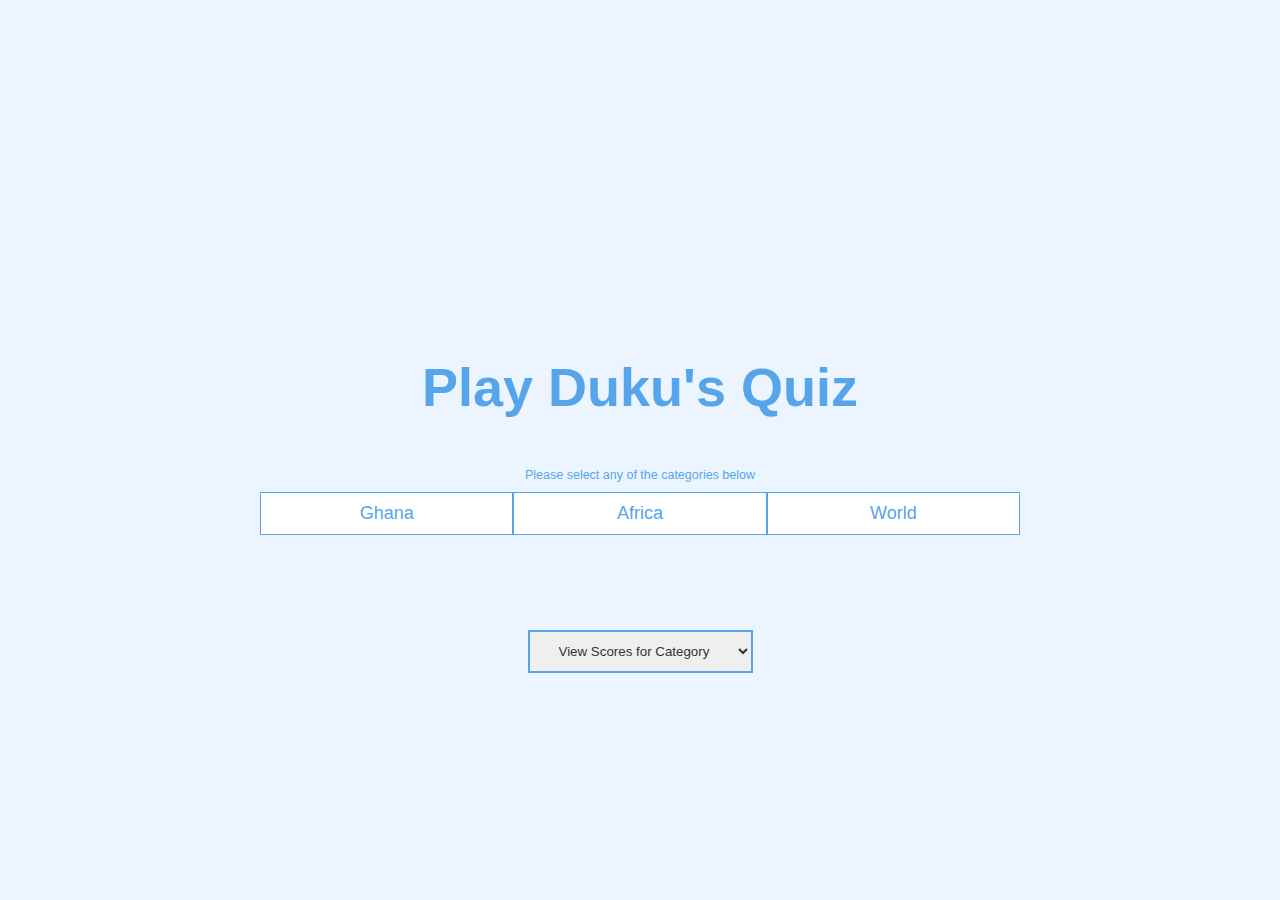
<file: index.html>
<!DOCTYPE html>
<html lang="en">

<head>
    <meta charset="UTF-8">
    <meta http-equiv="X-UA-Compatible" content="IE=edge">
    <meta name="viewport" content="width=device-width, initial-scale=1.0">
    <title>Duku Quiz</title>
    <link rel="stylesheet" href="app.css">
</head>

<body>
    <div class="container">
        <div id="home" class="flex-center flex-column">
            <h1>Play Duku's Quiz</h1>
            <h4>Please select any of the categories below </h4>
            <div class="categoryBtns">
                <a class="btn opt-btn" href="game.html">Ghana</a>
                <a class="btn opt-btn" href="game.html">Africa</a>
                <a class="btn opt-btn" href="game.html">World</a>
            </div>
        </div>
        
    </div>
    <div class="bottom">
        <select name="score-category" id="scoreCategory">
            <option value="">View Scores for Category</option>
            <option value="Ghana">Ghana</option>
            <option value="Africa">Africa</option>
            <option value="World">World</option>
        </select>
        <div id="leaderScore">

        </div>
    </div>
    <script>
        const leaderScore = document.querySelector('#leaderScore');
        const scoreCategory = document.querySelector('#scoreCategory');
        const categoryBtn = [...document.querySelectorAll('.opt-btn')];

        categoryBtn.forEach(btn => {
            btn.onclick = (e) => {
                window.localStorage.setItem('category', e.target.textContent);
            }
        })

        scoreCategory.onchange = ()=>{
            let scoreValue = window.localStorage.getItem(scoreCategory.value);
            if(scoreValue){
                leaderScore.textContent = `Highest score in this category is ${scoreValue}`;
            }else{
                leaderScore.textContent = 'There is no record yet'
            }
        }
    </script>
</body>

</html>
</file>
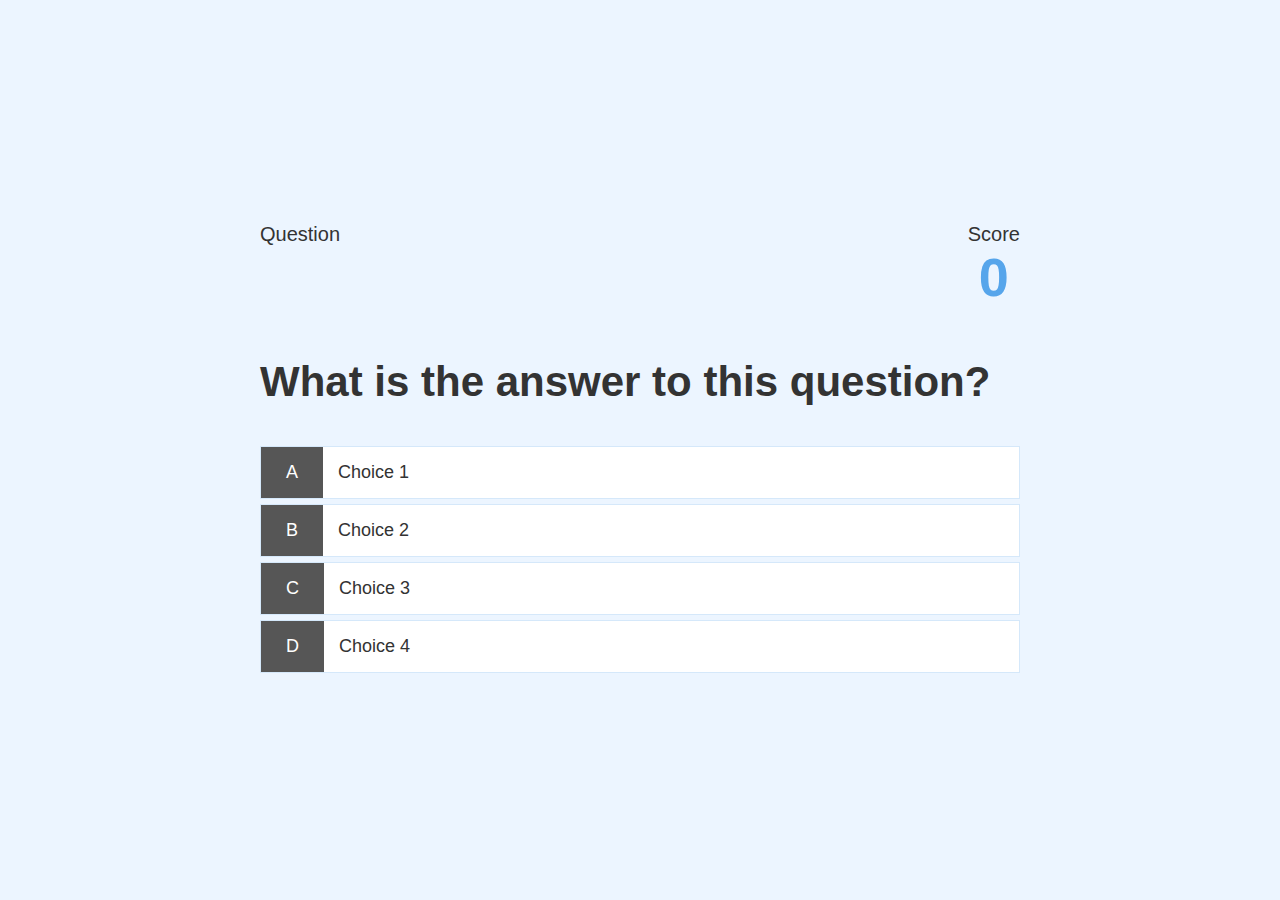
<file: game.html>
<!DOCTYPE html>
<html lang="en">
<head>
    <meta charset="UTF-8">
    <meta http-equiv="X-UA-Compatible" content="IE=edge">
    <meta name="viewport" content="width=device-width, initial-scale=1.0">
    <title>Play Quiz</title>
    <link rel="stylesheet" href="app.css">
    <link rel="stylesheet" href="game.css">
</head>
<body>
    <div class="container"> 
     <div id="game" class="justify-center flex-column">
       <div id="hud">
         <div id="hud-item">
           <p class="hud-prefix">
            Question
           </p>
           <h1 class="hud-main-text" id="questionCounter">
           </h1>
         </div>
         <div id="hud-item">
          <p class="hud-prefix">
           Score
          </p>
          <h1 class="hud-main-text" id="score">
            0
          </h1>
        </div>
       </div>
    <h2 id="question">What is the answer to this question?</h2>
      <div class="choice-container">
     <p class="choice-prefix">A</p>
     <p class="choice-text" data-number="1">Choice 1</p>
      </div>
      <div class="choice-container">
        <p class="choice-prefix">B</p>
        <p class="choice-text" data-number="2">Choice 2</p>
         </div>
         <div class="choice-container">
            <p class="choice-prefix">C</p>
            <p class="choice-text" data-number="3">Choice 3</p>
             </div>
             <div class="choice-container">
                <p class="choice-prefix">D</p>
                <p class="choice-text" data-number="4">Choice 4</p>
                 </div>
     </div>
    </div>
</body>
<script src="game.js" ></script>
</html>
</file>
<file: app.css>
:root {
     background-color: #ecf5ff;
     font-size: 62.5%;
 }

 *{
     box-sizing: border-box;
     font-family: Arial, Helvetica, sans-serif;
     margin: 0;
     padding: 0;
     color: #333 
 }

 h1,
 h2,
 h3,
 h4 {
     margin-bottom: 1rem;
 }

 h1 {
     font-size: 5.4rem;
     color: #56a5eb;
     margin-bottom: 5rem;
 }

 h1 > span {
     font-size: 2.4rem;
     font-weight: 500;
 }

 h2 {
     font-size: 4.2rem;
     margin-bottom: 4rem;
     font-weight: 700;
 }

 h3 {
     font-size: 2.8rem;
     font-weight: 500;
 }

 h4 {
     font-size: 1.25rem;
     font-weight: 500;
     color: #56a5eb;
 }

 /*Utilities*/

 .container {
     width: 100vw;
     height: 100vh;
     display: flex;
     justify-content: center;
     align-items: center;
     max-width: 80rem;
     margin: 0 auto;
     padding: 2rem;
 }

 .container > * {
     width: 100%;
 }

 .flex-column {
     display: flex;
     flex-direction: column;
 }

 .flex-center {
     justify-content: center;
     align-items: center;
 }

 .justify-center {
     justify-content: center;
 }

 .text-center {
     text-align: center; 
 }

 .hidden {
     display: none;
 } 

 .categoryBtns{
     display: flex;
     align-items: center;
     justify-content: space-between;
     width: 100%;
 }

 .categoryBtns > * {
     flex: 1 1 33.3%;
 }

 /* Buttons */
.btn {
    font-size: 1.8rem;
    padding: 1rem 0;
    width: 20rem;
    text-align: center;
    border: 0.1rem solid #56a5eb;
    margin-bottom: 1rem;
    text-decoration: none;
    color: #56a5eb;
    background-color: white;
}

.btn:hover {
    cursor: pointer;
    box-shadow: 0 0.4rem 1.4rem 0 rgba(86, 185, 235, 0.5);
    transform: translateY(-0.1rem);
    transition: 150ms;
}

.btn[disabled]:hover {
    cursor: not-allowed;
    box-shadow: none;
    transform: none;
}

body{
    position: relative;
}

.bottom {
    width: 100%;
    height: max-content;
    display: flex;
    align-items: center;
    flex-direction: column;
    justify-content: center;
    position: absolute;
    top:  70% ;
    left: 0;
}

.bottom select {
    padding: 11px 25px;
    border: 2px solid #56a5eb;
    outline-color: #56a5eb;
}

.bottom #leaderScore{
    width: 100%;
    height: 200px;
    text-align: center;
    color:rgb(51, 175, 51);
    font-size: 1.4rem;
    font-weight: 600;
    padding-top: 128px; 
    text-transform: uppercase;
}
</file>
<file: game.css>
.choice-container {
    display: flex;
    margin-bottom: 0.5rem;
    width: 100%;
    font-size: 1.8rem;
    border: 0.1rem solid rgb(86, 165, 235, 0.25);
    background-color: white;
}

.choice-container:hover {
    cursor: pointer;
    box-shadow: 0 0.4rem 1.4rem 0 rgb(86, 165, 235, 0.25);
    transform: translateY(-0.1rem);
    transition: transform 150ms;
}

.choice-prefix {
    padding: 1.5rem 2.5rem;
    background-color: #565656;
    color: white;
}

.choice-text {
    padding: 1.5rem;
    width: 100%;
}

.correct {
    background-color: #28a745;
}

.incorrect {
    background-color: #dc3545 ;
}

#hud {
    display: flex;
    justify-content: space-between;
}

.hud-prefix {
    text-align: center;
    font-size: 2rem
}

.hud-main-text {
    text-align: center;
}
</file>
